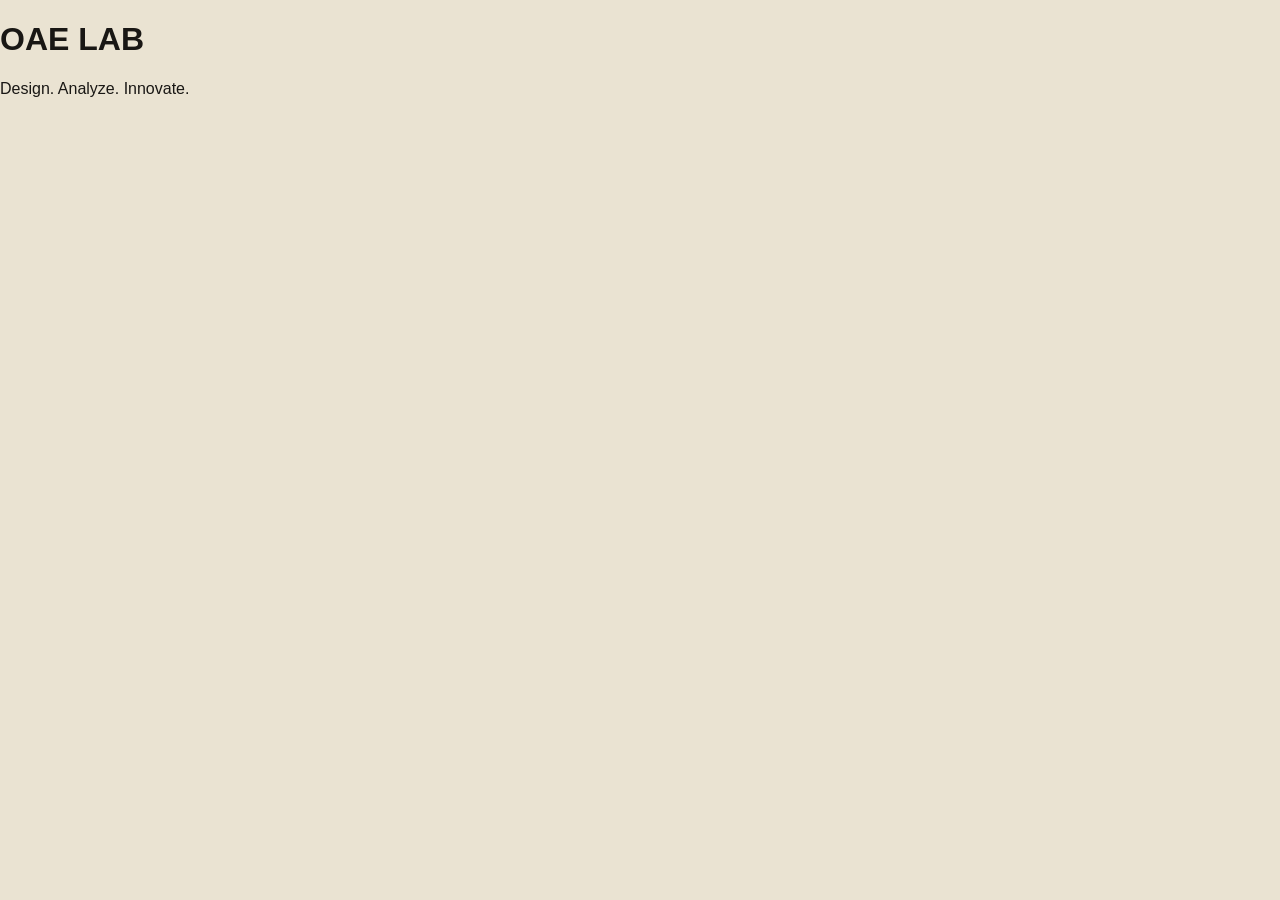
<file: index.html>
<!DOCTYPE html>
<html lang="en">
<head>
    <meta charset="UTF-8">
    <meta name="viewport" content="width=device-width, initial-scale=1.0">
    <title>OAE LAB | Engineering & Innovation</title>
    <link rel="preconnect" href="https://fonts.googleapis.com">
    <link rel="preconnect" href="https://fonts.gstatic.com" crossorigin>
    <link href="https://fonts.googleapis.com/css2?family=IBM+Plex+Mono:wght@400;500;600&family=Space+Grotesk:wght@400;500;600;700&display=swap" rel="stylesheet">
    <link rel="stylesheet" href="style.css">
</head>
<body>
    <h1>OAE LAB</h1>
    <p>Design. Analyze. Innovate.</p>
    
    <script src="script.js"></script>
</body>
</html>
</file>
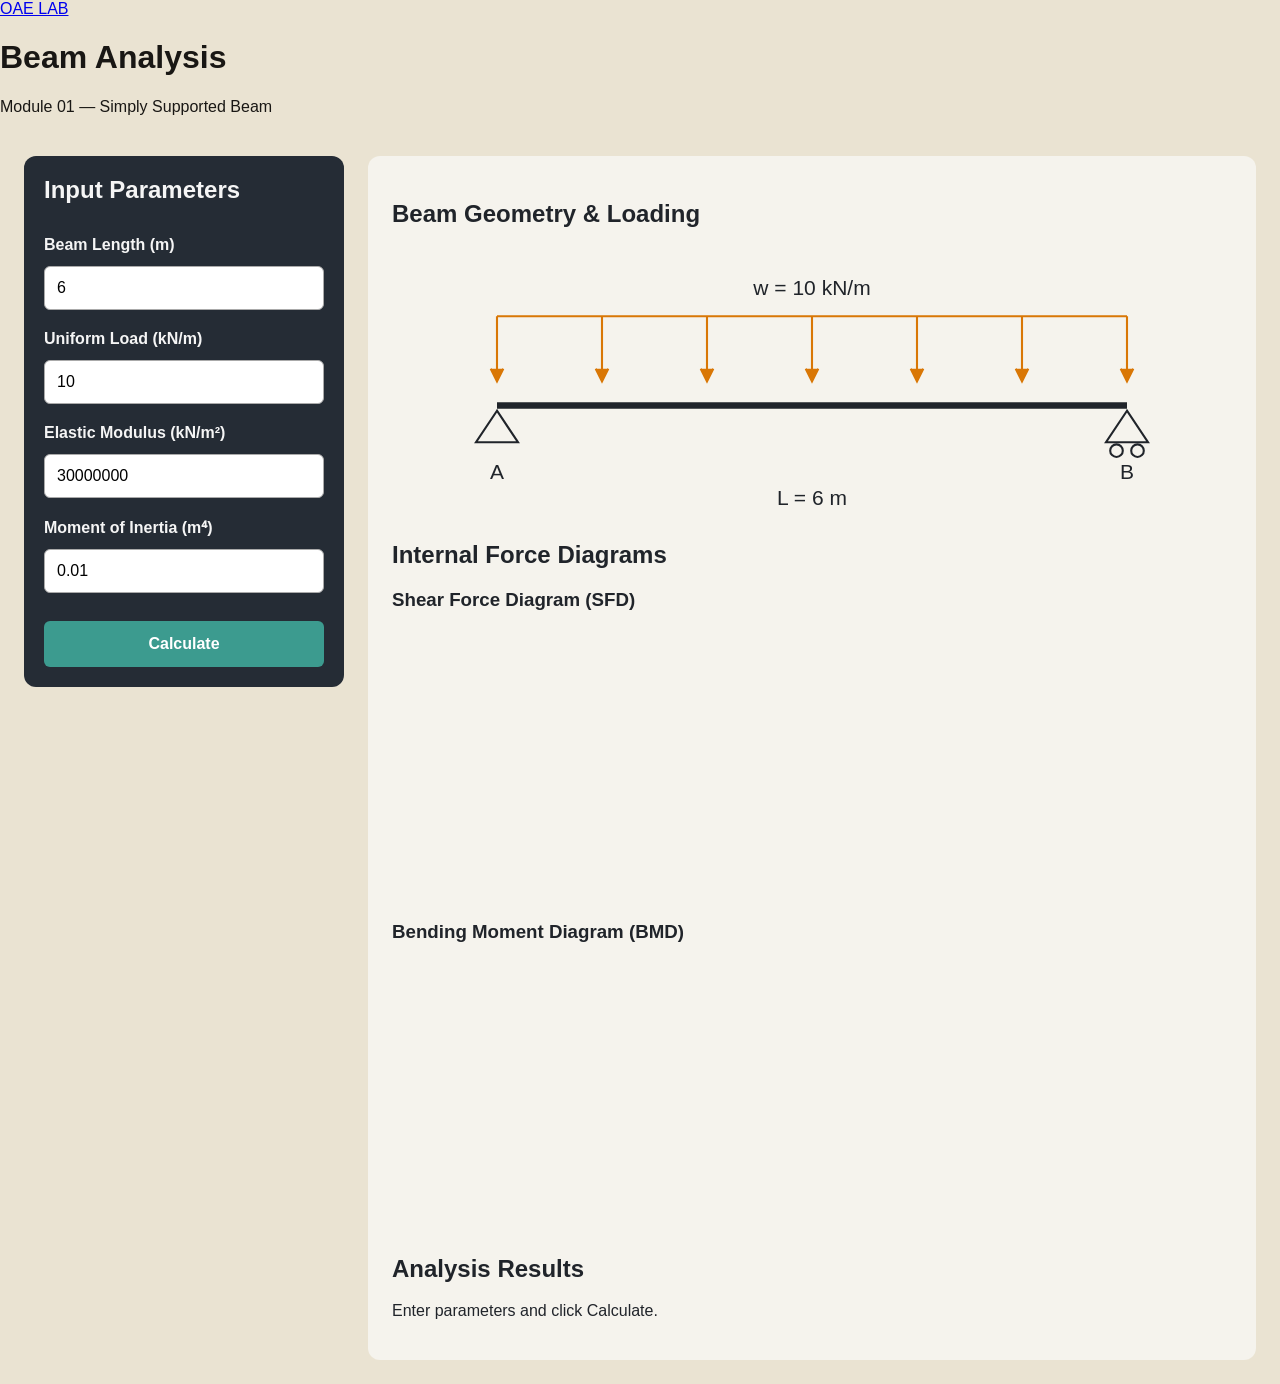
<file: beam-analysis.html>
<!DOCTYPE html>
<html lang="en">
<head>
    <meta charset="UTF-8">
    <meta name="viewport" content="width=device-width, initial-scale=1.0">
    <title>Beam Analysis | OAE LAB</title>
    <link rel="stylesheet" href="style.css">
</head>
<body>
    <header>
        <a href="index.html">OAE LAB</a>
        <h1>Beam Analysis</h1>
        <p>Module 01 — Simply Supported Beam</p>
    </header>

    <main>
        <main class="beam-workspace">
            <div class="beam-input-panel">

            <section id="beam-inputs">
                <h2>Input Parameters</h2>

                <label for="beam-length">Beam Length (m)</label>
                <input type="number" id="beam-length"
                       value="6" min="0" step="any">

                <label for="beam-load">Uniform Load (kN/m)</label>
                <input type="number" id="beam-load"
                    value="10" step="any">

                <label for="beam-e">Elastic Modulus (kN/m²)</label>
                <input type="number" id="beam-e"
                    value="30000000" min="0" step="any">

                <label for="beam-i">Moment of Inertia (m⁴)</label>
                <input type="number" id="beam-i"
                    value="0.01" min="0" step="any">

                <button type="button" id="calculate-button">
                    Calculate
                </button>
            </section>
        </div>
        <div class="beam-analysis-panel">

        
        <section id="beam-visualization">
            <h2>Beam Geometry & Loading</h2>

            <svg
                id="beam-svg"
                viewBox="0 0 800 260"
                width="100%"
                role="img"
                aria-label="Simply supported beam with uniformly distributed load">

                <!-- Beam -->
                <line
                    x1="100" y1="150"
                    x2="700" y2="150"
                    stroke="currentColor"
                    stroke-width="6"
                />

                <!-- Left pinned support -->
                <polygon
                    points="100,155 80,185 120,185"
                    fill="none"
                    stroke="currentColor"
                    stroke-width="2"
                />

                <!-- Right roller support -->
                <polygon
                    points="700,155 680,185 720,185"
                    fill="none"
                    stroke="currentColor"
                    stroke-width="2"
                />

                <circle cx="690" cy="193" r="6"
                        fill="none" stroke="currentColor" stroke-width="2"/>
                <circle cx="710" cy="193" r="6"
                        fill="none" stroke="currentColor" stroke-width="2"/>

                <!-- Uniform load -->
                <line x1="100" y1="65" x2="700" y2="65"
                    stroke="#d97706" stroke-width="2"/>

                <g stroke="#d97706" stroke-width="2" fill="#d97706">
                    <path d="M100 65 V125 M94 115 L100 127 L106 115"/>
                    <path d="M200 65 V125 M194 115 L200 127 L206 115"/>
                    <path d="M300 65 V125 M294 115 L300 127 L306 115"/>
                    <path d="M400 65 V125 M394 115 L400 127 L406 115"/>
                    <path d="M500 65 V125 M494 115 L500 127 L506 115"/>
                    <path d="M600 65 V125 M594 115 L600 127 L606 115"/>
                    <path d="M700 65 V125 M694 115 L700 127 L706 115"/>
                </g>

                <!-- Labels -->
                <g fill="currentColor" font-size="20" text-anchor="middle">
                    <text id="svg-load-label" x="400" y="45">w = 10 kN/m</text>
                    <text x="100" y="220">A</text>
                    <text x="700" y="220">B</text>
                    <text id="svg-length-label" x="400" y="245">L = 6 m</text>
                </g>
            </svg>
        </section>


        
        <section id="beam-diagrams">
            <h2>Internal Force Diagrams</h2>

            <div class="diagram-container">
                <h3>Shear Force Diagram (SFD)</h3>

                <svg
                    id="shear-svg"
                    viewBox="0 0 800 260"
                    width="100%"
                    role="img"
                    aria-label="Shear force diagram">
                </svg>
            </div>

            <div class="diagram-container">
                <h3>Bending Moment Diagram (BMD)</h3>

                <svg
                    id="moment-svg"
                    viewBox="0 0 800 260"
                    width="100%"
                    role="img"
                    aria-label="Bending moment diagram">
                </svg>
            </div>
        </section>


        <section id="beam-results">
            <h2>Analysis Results</h2>
            <p id="result-status">
                Enter parameters and click Calculate.
            </p>
        </section>
    
        </div>
    </main>


    <script src="script.js"></script>
</body>
</html>
</file>
<file: style.css>
:root {
    --color-background: #EAE3D2;
    --color-text: #191714;
    --color-primary: #587663;
    --color-accent: #F5C83C;
    --color-coral: #C64B35;
}

body {
    margin: 0;
    background-color: var(--color-background);
    color: var(--color-text);
    font-family: Arial, sans-serif;
}

/* Beam Analysis — Input Layout */

#beam-inputs {
    display: grid;
    grid-template-columns: 1fr;
    gap: 12px;
    max-width: 650px;
    padding: 24px;
}

#beam-inputs h2 {
    margin: 0 0 12px;
}

#beam-inputs label {
    font-weight: 600;
    margin-top: 8px;
}

#beam-inputs input {
    width: 100%;
    box-sizing: border-box;
    padding: 12px;
    border: 1px solid #aaa;
    border-radius: 6px;
    font-size: 16px;
}

#calculate-button {
    margin-top: 16px;
    padding: 14px 24px;
    border: none;
    border-radius: 6px;
    background: #3c9b8f;
    color: white;
    font-size: 16px;
    font-weight: 600;
    cursor: pointer;
}

#calculate-button:hover {
    background: #28776e;
}

/* Beam Analysis Workspace */

.beam-workspace {
    display: grid;
    grid-template-columns: 320px minmax(0, 1fr);
    gap: 24px;
    align-items: start;
    padding: 24px;
}

.beam-input-panel {
    min-width: 0;
    padding: 20px;
    border-radius: 12px;
    background: #252c35;
    color: #f5f5f5;
}

.beam-analysis-panel {
    min-width: 0;
    padding: 24px;
    border-radius: 12px;
    background: #f5f3ed;
    color: #20242a;
}

#beam-inputs {
    display: flex;
    flex-direction: column;
    gap: 12px;
    padding: 0;
    max-width: none;
}

#beam-inputs input {
    width: 100%;
    box-sizing: border-box;
}

#beam-visualization svg,
#beam-diagrams svg {
    display: block;
    width: 100%;
    height: auto;
}

@media (max-width: 900px) {
    .beam-workspace {
        grid-template-columns: 1fr;
        padding: 12px;
    }
}
</file>
